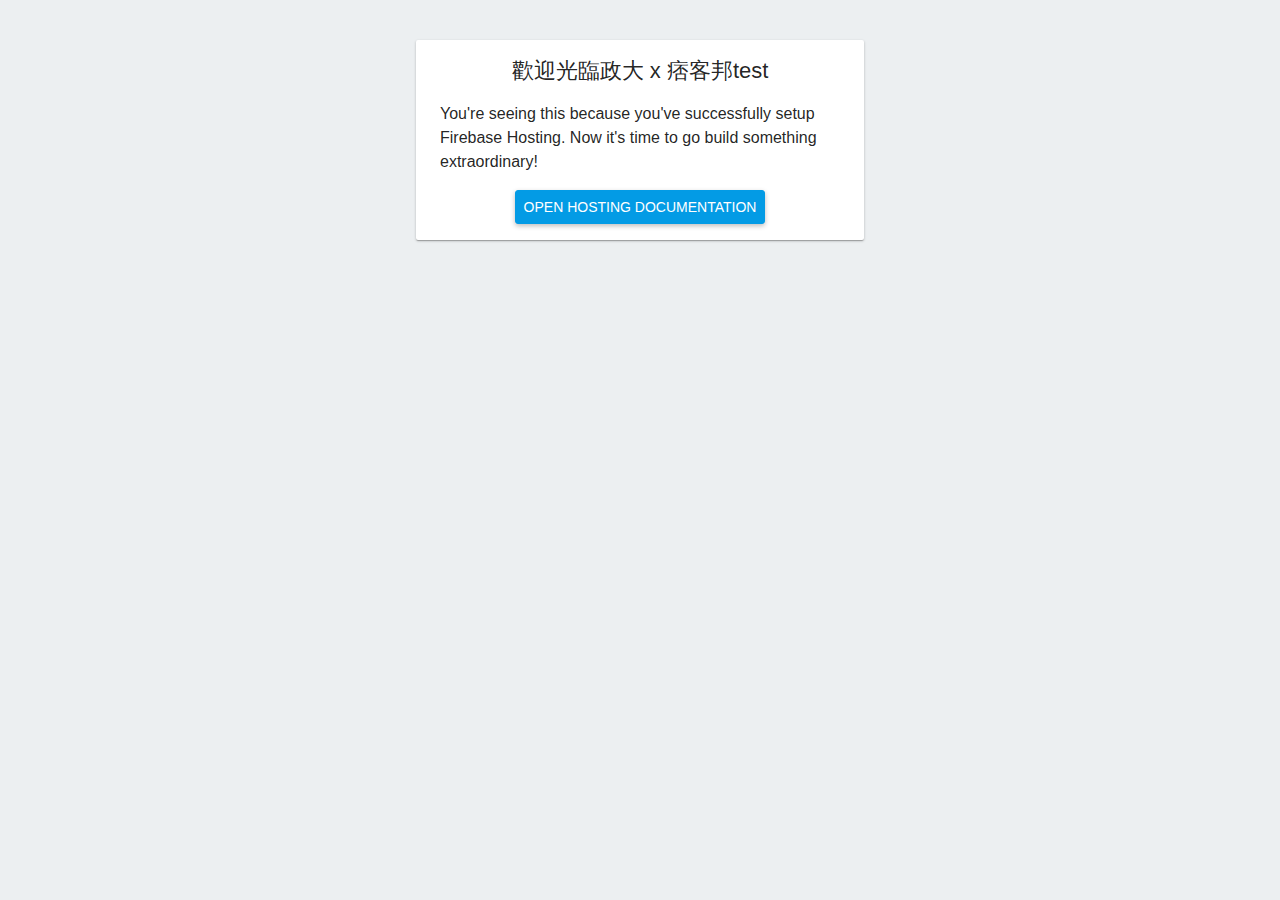
<file: nccu-course-firebase-master/lab-hosting/public/index.html>
<!DOCTYPE html>
<html>
  <head>
    <meta charset="utf-8">
    <title>Welcome to Firebase Hosting</title>
    <style media="screen">
      body {
        font-family: Roboto, Arial, sans-serif;
        background: #ECEFF1;
        color: rgba(0,0,0,0.87);
      }

      a {
        color: rgb(3,155,229);
      }

      #message {
        max-width: 400px;
        margin: 40px auto;
        box-shadow: 0 1px 3px 0 rgba(0,0,0,0.2),0 1px 1px 0 rgba(0,0,0,0.14),0 2px 1px -1px rgba(0,0,0,0.12);
        border-radius: 2px;
        background: white;
        padding: 16px 24px;
      }

      #message h1 {
        font-size: 22px;
        font-weight: 500;
        text-align: center;
        margin: 0 0 16px;
      }

      #message p {
        font-weight: 300;
        line-height: 150%;
      }

      #message ul {
        list-style: none;
        margin: 16px 0 0;
        padding: 0;
        text-align: center;
      }

      #message li a {
        display: inline-block;
        padding: 8px;
        text-transform: uppercase;
        text-decoration: none;
        font-weight: 500;
        background: rgb(3,155,229);
        color: white;
        border: 1px solid rgb(3,155,229);
        border-radius: 3px;
        font-size: 14px;
        box-shadow: 0 2px 5px 0 rgba(0,0,0,.26);
      }
    </style>
  </head>
  <body>
    <div id="message">
      <h1>歡迎光臨政大 x 痞客邦test</h1>
      <p>You're seeing this because you've successfully setup Firebase Hosting. Now it's time to go build something extraordinary!</p>
      <ul>
        <li><a target="_blank" href="https://firebase.google.com/docs/hosting/">Open Hosting Documentation</a></li>
      </ul>
    </div>
  </body>
</html>
</file>
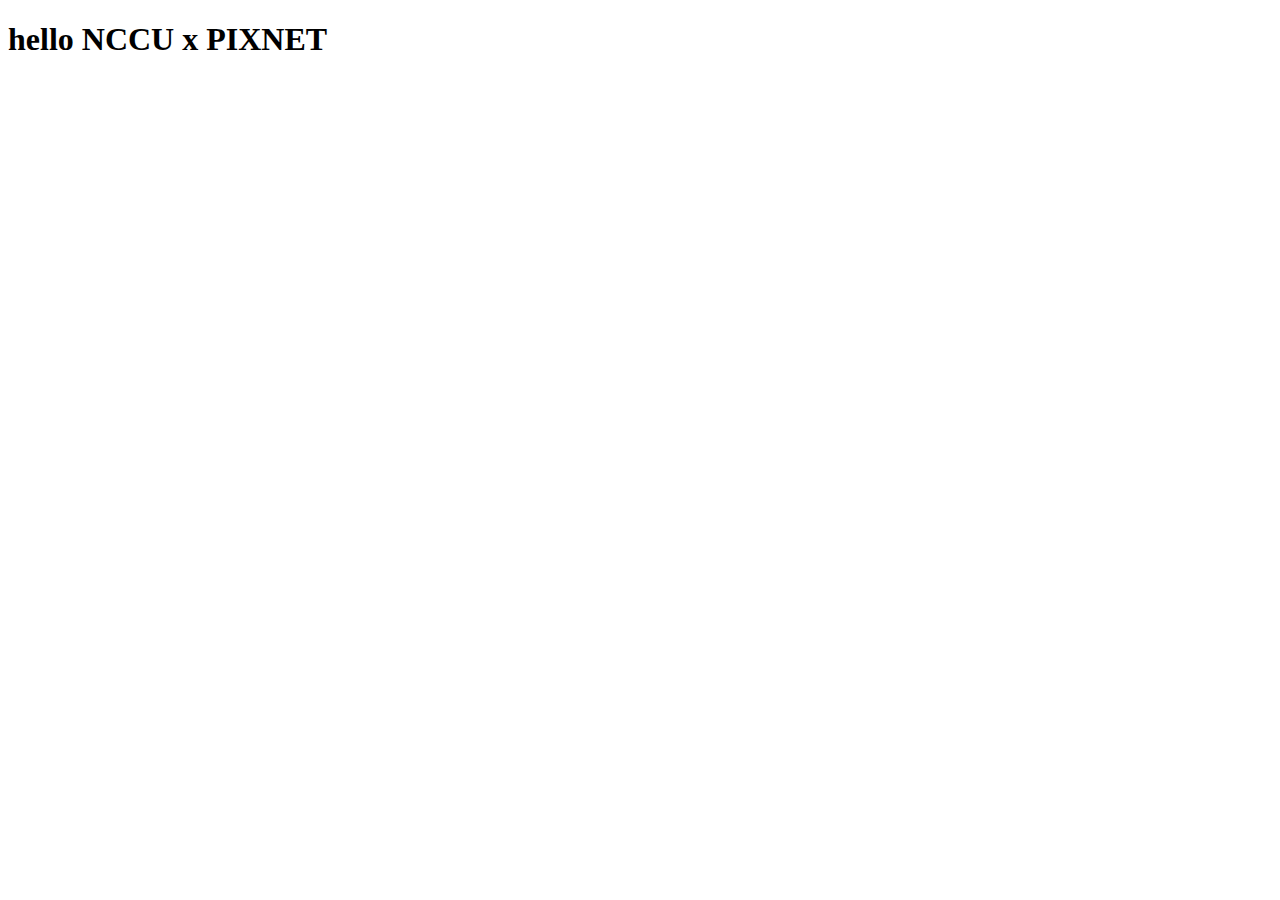
<file: nccu-course-firebase-master/lab-hosting/public/hello.html>
<!DOCTYPE html>
<html lang="zh-Hant-TW">
<head>
<meta charset="UTF-8">
<meta http-equiv="X-UA-Compatible" content="IE=edge">
<meta name="viewport" content="width=device-width, initial-scale=1.0, maximum-scale=1">

<title>NCCU x PIXNET</title>

</head>
<body>

<h1>hello NCCU x PIXNET</h1>

</body>
</html>
</file>
